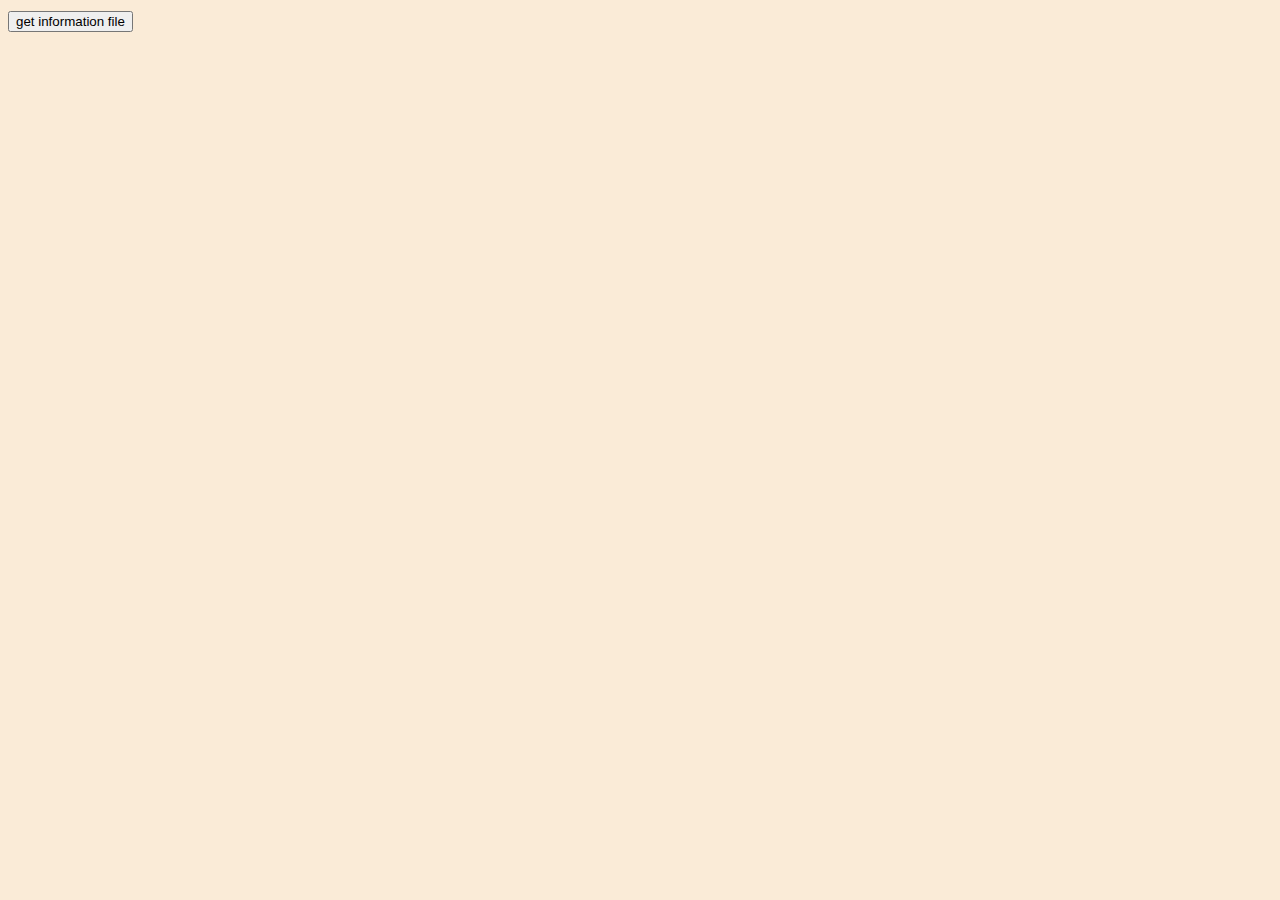
<file: AJAX/index.html>
<!DOCTYPE html>
<html lang="en">
<head>
    <meta charset="UTF-8">
    <link href="style.css" rel="stylesheet">
    <link href="https://fonts.googleapis.com/css?family=Grenze&display=swap" rel="stylesheet">
    <title>AJAX</title>
</head>
<body>

<div id="section">
    <button id="button">get information file</button>
<div id="users"></div>
</div>
<script src="main.js"></script>
</body>
</html>
</file>
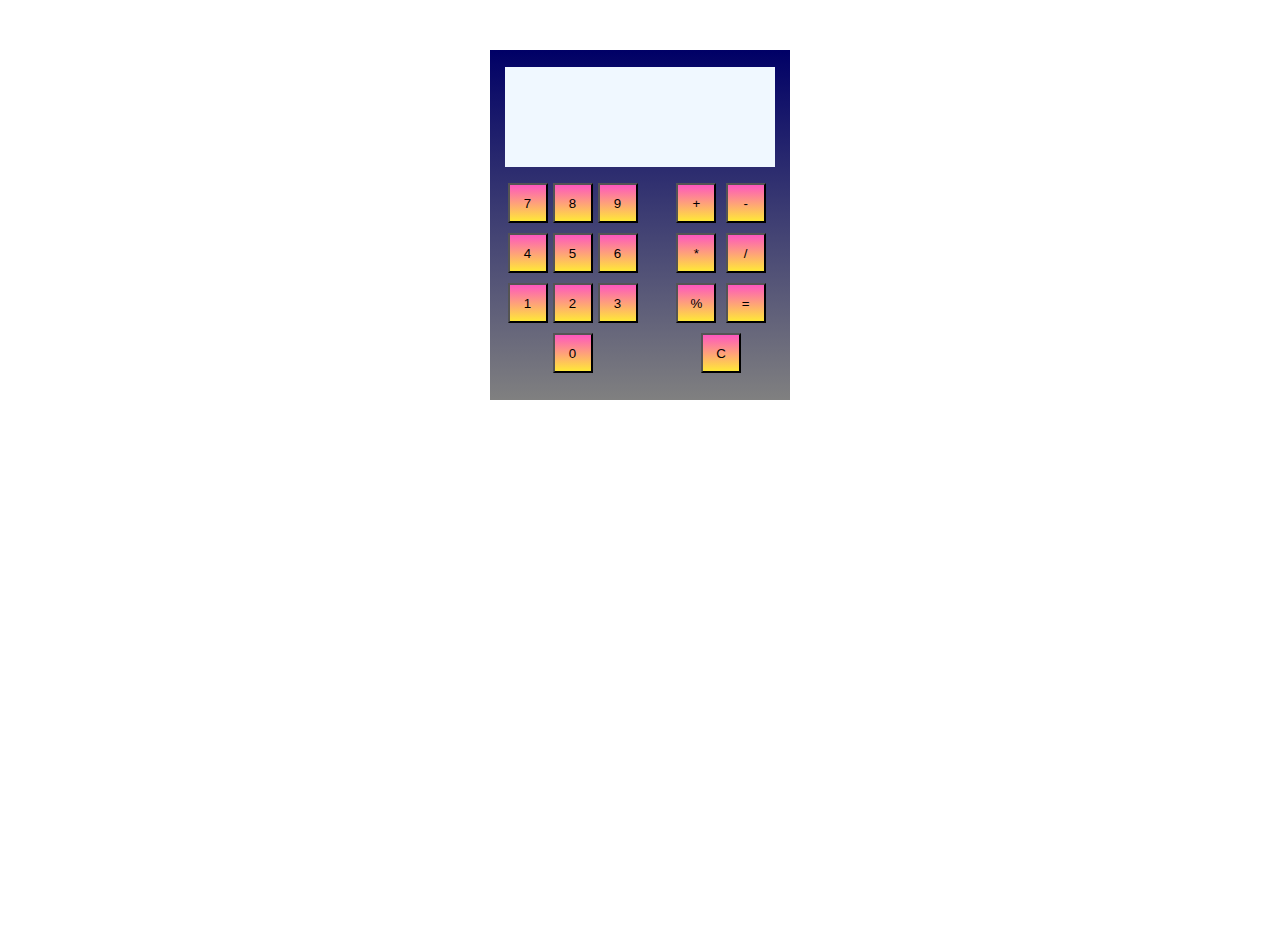
<file: calculator/index.html>
<!DOCTYPE html>
<html lang="en">
<head>
    <meta charset="UTF-8">
    <meta name="viewport" content="width=device-width, initial-scale=1.0">
    <link href="style.css" rel="stylesheet">
    <script src="main.js"></script>
    <title>Calculator</title>

</head>
<body>


<div id="calculator">

    <div id="calc-preview"></div>

    <div id="calc-buttons">

        <ul id="calc-numbers">
            <button>7</button>
            <button>8</button>
            <button>9</button>
            <button>4</button>
            <button>5</button>
            <button>6</button>
            <button>1</button>
            <button>2</button>
            <button>3</button>
            <button>0</button>
        </ul>

        <div id="operations">
            <button>+</button>
            <button>-</button>
            <button>*</button>
            <button>/</button>
            <button>%</button>
            <button class="eval">=</button>
            <button>C</button>
        </div>

    </div>

</div>


<script>
    /*
    Write your script here!
    Note: it is advised to work on this in small steps!
        1. When you click a button, make your code log something to the console.
            This way you can see if your event listener is linked properly!
        2. When you click a button, make the number/operation appear in the calc-preview div.
        3. ......
    */
        /*var keys = document.querySelectorAll('#calc-buttons button');
        var operations =['+','-','*','/','%'];
        var decimaladded = false;
    */
    var keys = document.querySelectorAll('#calc-buttons button');
    var operators =['+','-','*','/','%'];
    var decimalAdded = false;

    var i;
    var equation;
    for(i = 0; i < keys.length; i++){
        keys[i].onclick = function(e){
            var input = document.querySelector('#calc-preview');
            var inputValue = input.innerHTML;
            var btnValue = this.innerHTML;


            if(btnValue == 'C') {
                input.innerHTML = '';
                decimalAdded = false;
            }
            else if (btnValue == '='){
                equation = inputValue;
                var lastChar = equation[equation.length - 1];

                equation = equation.replace(/x/g, '*').replace(/÷/g, '/');

                if(operators.indexOf(lastChar) > -1 || lastChar == '.')
                    equation = equation.replace(/.$/, '');

                if(equation)
                    input.innerHTML = eval(equation);

                decimalAdded = false;
            }

            else if(operators.indexOf(btnValue) > -1) {
                /*var lastChar = inputValue[inputValue.length - 1];*/

                if(inputValue != '' && operators.indexOf(lastChar) == -1)
                    input.innerHTML += btnValue;

                else if(inputValue == '' && btnValue == '-')
                    input.innerHTML += btnValue;

                if(operators.indexOf(lastChar) > -1 && inputVal.length > 1){
                    input.innerHTML = inputValue.replace(/.$/, btnValue);
                }
                decimalAdded =false;
            }
            else if(btnValue == '.') {
                if(!decimalAdded) {
                    input.innerHTML += btnVal;
                    decimalAdded = true;
                }
            }
            else {
                input.innerHTML += btnValue;
            }
            e.preventDefault();
        }
    }

</script>

</body>
</html>
</file>
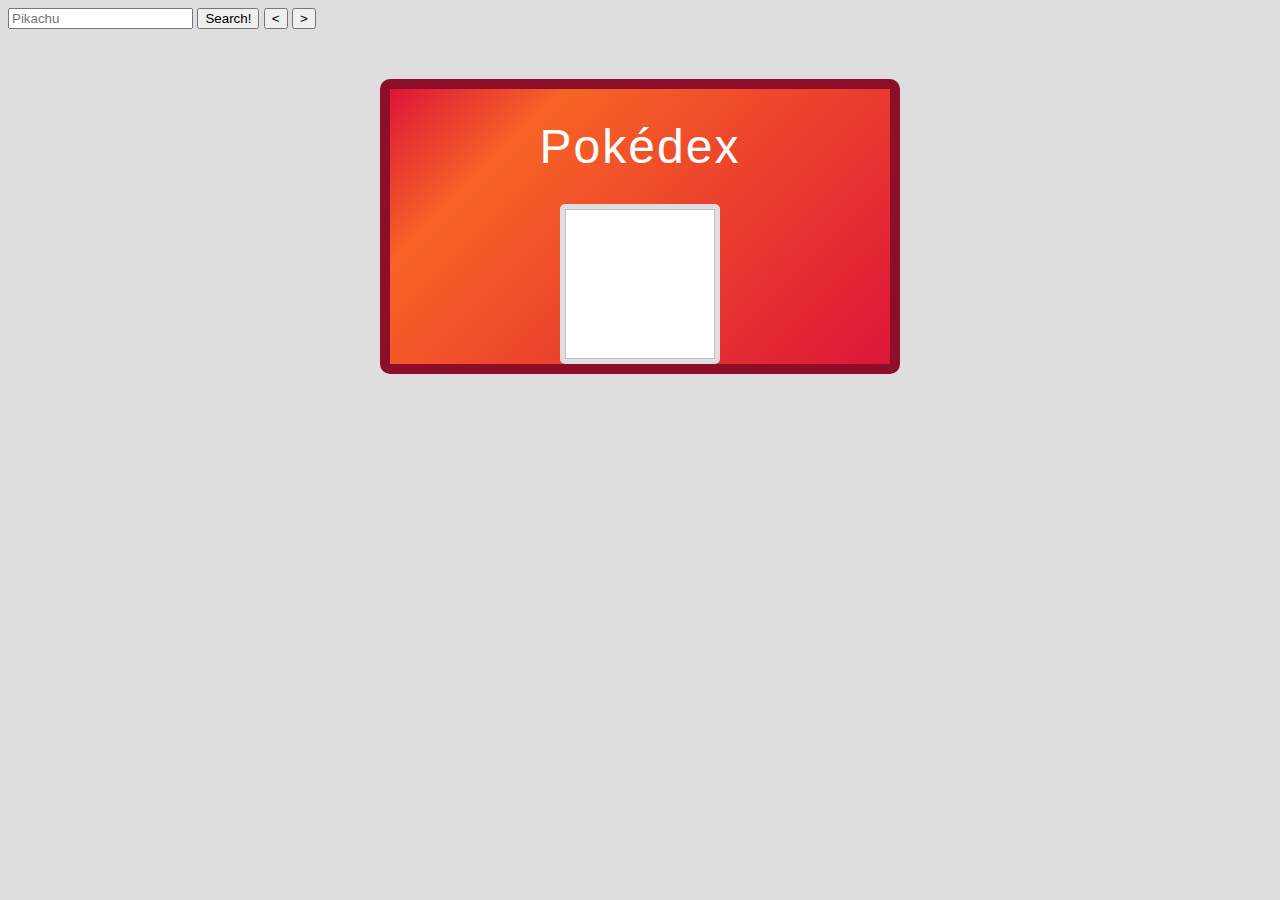
<file: DOM-manipulation/index.html>
<!DOCTYPE html>
<html lang="en">
<head>
    <meta charset="UTF-8">
    <meta name="viewport" content="width=device-width, initial-scale=1.0">
    <link href="style.css" rel="stylesheet">
    <title>Pokedex</title>
</head>
<body>


<input type="text" id="pokesearch" name="pokesearch" placeholder="Pikachu">
<label for="pokesearch"><button id="search">Search!</button></label>

<button id="previous">&lt;</button>
<button id="next">&gt;</button>

<ul id="list"></ul>
<div class="pokedex">
    <h1>Pokédex</h1>
    <div id="soheil"></div>
    <div id="id"></div>
    <div id="weight"></div>
    <div id="abilities"></div>
    <img class="poke-img" id="image">
    <div id="moves"></div>




</div>

<!--
<div class="pokedex">
    <h1>Pokédex</h1>
    <div class="poke-img">
        <img src="https://raw.githubusercontent.com/PokeAPI/sprites/master/sprites/pokemon/25.png" alt="">
    </div>
    <h3>Enter Pokémon<br>name or number:</h3>
    <form class="" action="index.html" method="post">
        <input type="text" name="" value="" class="pokename">
        <div class="btn">
            Search
        </div>
    </form>


</div>
-->

<script>
    /*==================================================================================================
    ======================================== Magic Happens Here! =======================================
    ==================================================================================================*/
    //Variables are declared.
    let base_url = "https://pokeapi.co/api/v2/";
    let poke_search = document.getElementById("pokesearch");
    let search = document.getElementById("search");
    let previous = document.getElementById("previous");
    let next = document.getElementById("next");
    let list = document.getElementById("list");
    let pokemon_name;
    let pokemon_id;
    let pokemon_moves;
    let pokemon_abilities;
    let pokemon_image;
    let pokemon_weight;
    //EventListeners are added to HTML elements.
    search.addEventListener("click", function() {
        LoadPokemon(poke_search.value);
    });
    poke_search.addEventListener("keyup", function(event) {
        if (event.key === "Enter") {
            LoadPokemon(poke_search.value);
        }
    });
    previous.addEventListener("click", function() {
        if (pokemon_id === undefined) {
            pokemon_id = 2;
        }
        LoadPokemon(--pokemon_id);
    });
    next.addEventListener("click", function() {
        if (pokemon_id === undefined) {
            pokemon_id = 0;
        }
        LoadPokemon(++pokemon_id);
    })
    //Function that looks up the data for a pokemon when it's given the pokemon's name or id number.
    function LoadPokemon(pokemon){
        let request = new XMLHttpRequest();
        let dots = 1;
        request.onreadystatechange = function() {
            if (this.readyState === 4 && this.status == 200 && pokemon !== "") {
                SetVariables(JSON.parse(this.responseText));
            }
            else {
                SetVariables(dots++);
            }
        }
        request.open("GET", base_url + "pokemon/" + pokemon.toString().toLowerCase(), true);
        request.send();
    }
    //This function changes the variables with the most recent pokemon's information.
    function SetVariables(data){
        if(typeof data === "number") {
            console.log("Searching for data" + ".".repeat(data))
        }
        else {
            console.log("Data found!")
            pokemon_name = data.name;
            pokemon_id = data.id;
            pokemon_moves = data.moves.map(x => x.move.name);
            pokemon_abilities = data.abilities.map(x => x.ability.name);
            pokemon_image = data.sprites.front_default;
            pokemon_weight = data.weight;
            DoThingsWithTheDom();
        }
    }
    //This function loads all of the pokemons and stores them in a list in your HTML.
    //Clicking one of the list items will then look up data for that specific pokemon!
    function LoadPokemonList() {
        let request = new XMLHttpRequest();
        list.innerHTML = "";
        request.onreadystatechange = function() {
            if (this.readyState === 4 && this.status == 200) {
                let pokemon_list = JSON.parse(this.responseText).results.map(x => x.name);
                for (pokemon of pokemon_list) {
                    let li = document.createElement("li");
                    li.innerHTML = pokemon;
                    li.addEventListener("click", function() {
                        LoadPokemon(this.innerHTML);
                    })
                    list.append(li);
                }
            }
        }
        request.open("GET", base_url + "pokemon?offset=0&limit=807", true);
        request.send();
    }
    //Function that you can call to see the current pokemon's information
    function LogPokeData() {
        console.log("Name: " + pokemon_name
            + "\n" + "ID: " + pokemon_id
            + "\n" + "Moves:", pokemon_moves
            , "\n" + "Abilities:", pokemon_abilities
            , "\n" + "Image URL: " + pokemon_image
            + "\n" + "Weight: " + pokemon_weight);
    }
    /*==================================================================================================
    ======================================== Magic Ends Here! ==========================================
    ==================================================================================================*/
    function DoThingsWithTheDom() {
        document.getElementById("soheil").innerHTML = 'Name:'  + pokemon_name;
         document.getElementById("id").innerHTML ='ID:' + pokemon_id;
        document.getElementById("moves").innerHTML = 'Moves:'+'<br />' + pokemon_moves;
        document.getElementById("abilities").innerHTML ='abilities:' +pokemon_abilities;
        document.getElementById("weight").innerHTML = 'weight:' + pokemon_weight;
        document.getElementById("image").src = pokemon_image;
        /*document.getElementById("soheil").innerHTML = 'Name:'  + pokemon_name + '<br>' + pokemon_id + '<br>' + pokemon_moves + '<br>' + pokemon_abilities + '<br>' + pokemon_weight;*/




        /*
        Write your code here!
        The following variables contain data for you to use. Be careful with the data types (some are numbers, some are strings and some are arrays)!
            pokemon_name
            pokemon_id
            pokemon_moves
            pokemon_abilities
            pokemon_image
            pokemon_weight
        The goal of the exercise is for you to display this information in your HTML.
        You can do this by placing empty tags in your HTML, and the assigning their content with JS.
        But you can also generate the HTML with document.createElement().
        */

    }
</script>

</body>
</html>
</file>
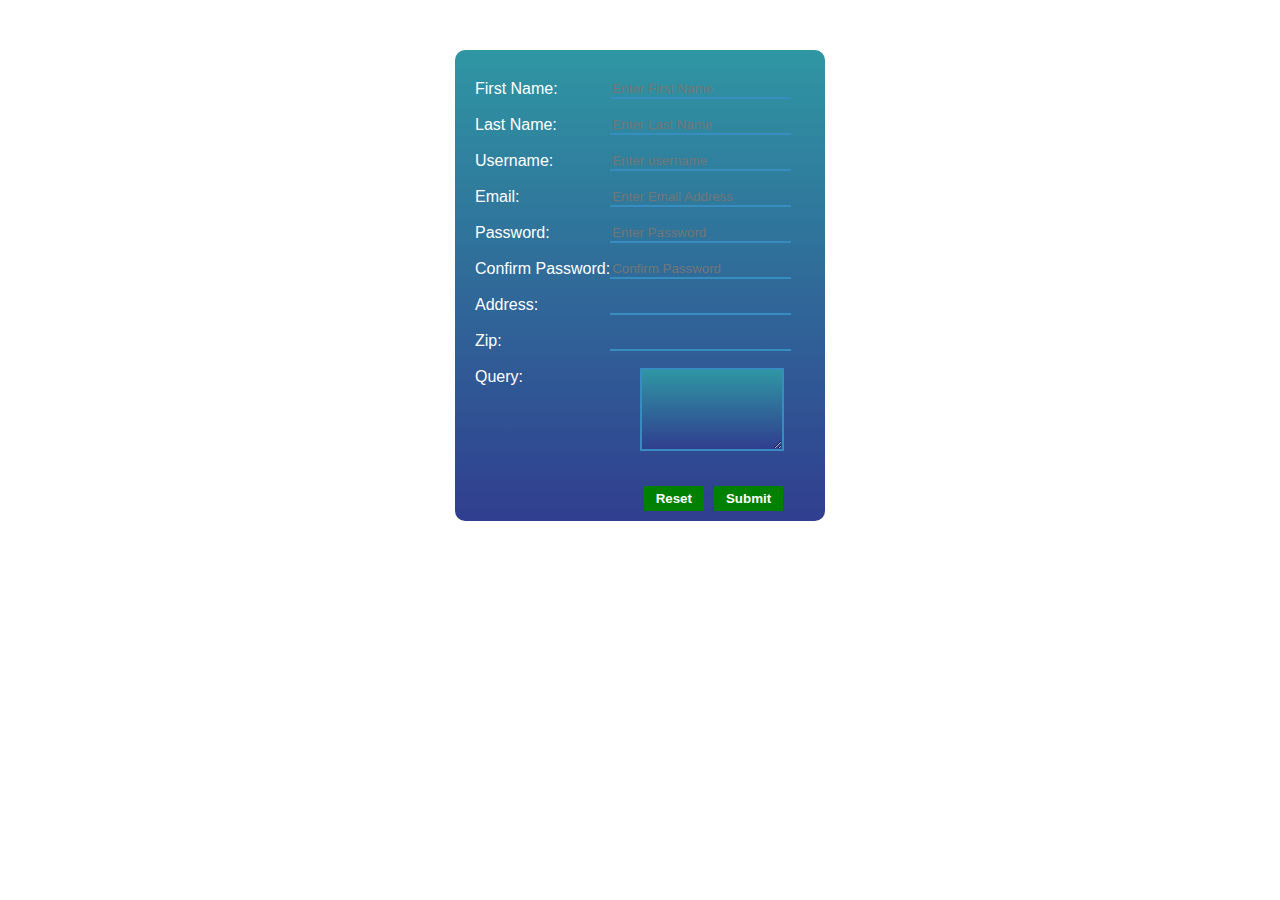
<file: form-validation/index.html>
<!DOCTYPE html>
<html>
<head>
    <title>Form-validation</title>
    <link rel="stylesheet" href="style.css" />
    <meta charset="UTF-8">
</head>
<body>
<div class="form-signup" id="singup">
    <form action="#" method="get" onsubmit="return singup()">
        <label for="firstname">First Name: <input type="text" class="fname" name="firstname" placeholder="Enter First Name"></label><br>
        <label for="lastname">Last Name: <input type="text" class="lname" name="lastname" placeholder="Enter Last Name"></label><br>
        <label for="usertname">Username: <input type="text" class="uname" name="username" placeholder="Enter username"></label><br>
        <label for="email">Email: <input type="email" class="email" name="email" placeholder="Enter Email Address"></label><br>
        <label for="password">Password: <input type="password" class="pwd" name="password" placeholder="Enter Password"></label><br>
        <label for="confrm password">Confirm Password: <input type="password" class="conpwd" name="password" placeholder="Confirm Password"></label><br>
        <label for="address">Address: <input type="text" name="password"></label><br>
        <label for="Zip">Zip: <input type="number" name="zip"></label><br>
        <label for="query">Query: <textarea name="query" class="query" rows="5" cols="15"></textarea></label>
        <p class="emsgb"></p>
        <input type="submit" name="submit" value="Submit">
        <input type="reset" name="reset" value="Reset">
    </form>
</div>
<script src="main.js"></script>
</body>
</html>





























































<!--
<html lang="en">
<head>
    <meta charset="UTF-8">
    <title>js-form</title>
    <link href="style.css" rel="stylesheet">
</head>
<body>
<div class="container">
    <form action="#" method="post" class="simpleform"  onsubmit=" return myFun()" >

        <div class="field" tabindex="1">
            <label for="first name">
                <i class="far fa-user"></i>Your First Name
            </label>
            <input id="first" name="first" type="text" placeholder="First name">
            <p></p>

        </div>

        <div class="field" tabindex="2">
            <label for="last  name">
                <i class="far fa-user"></i>Your Last Name
            </label>
            <input id="lastName" name="last" type="text" placeholder="last name" >
            <p></p>
        </div>

        <div class="field" tabindex="3">
            <label for="username">
                <i class="far fa-user"></i>Username
            </label>
            <input id="username" name="username" type="text" placeholder="Enter Username" value="">
            <span></span>
            <p id="massage01" style="color: red"></p>

        </div>


        <div class="field" tabindex="4">
            <label for="email">
                <i class="far fa-envelope"></i> Email
            </label>
            <input id="email" name="email" type="text" placeholder="@gmail.com" value="">
            <p id="emailError" style="color: red"></p>
        </div>
        <div class="field" tabindex="5">
            <lable for="Password">
                <i class="far fa-envelope"></i>Password
            </lable>
            <input id="pass" name="password" type="password" placeholder="Enter Password"  value="">
            <p id="massage00" style="color: red"></p>

           &lt;!&ndash; <div id="message">
                <h3>Password must contain the following:</h3>
                <p id="capital" class="invalid">A <b>capital (uppercase)</b> letter</p>
                <p id="number" class="invalid">A <b>number</b></p>
                <p id="length" class="invalid">Minimum <b>8 characters</b></p>
            </div>&ndash;&gt;

        </div>

            <div class="field" tabindex="6">
            <label for="Confirm password">
                <i class="far fa-user"></i> Confirm password
            </label>
            <input name="psw" type="password" placeholder="Confirm password"  id="Confirm_password" class="pwd2" value="">

                    <p id="msg"></p>
        </div>

        <div class="field" tabindex="7">
            <label for="Address">
                <i class="far fa-user"></i> Address
            </label>
            <input id="address" name="Address" type="text" placeholder="Address" >
            <p></p>
        </div>

        <div class="field" tabindex="8">
            <label for="City">
                <i class="far fa-user"></i> City
            </label>
            <input id="city" name="city" type="text" placeholder="City" >
            <p></p>
        </div>

        <div class="field" tabindex="9">
            <label for="zip">
                <i class="far fa-user"></i> Zip
            </label>
            <input id="zip" name="zip" type="number" placeholder="Zip">
            <p></p>

        </div>

       <button type="submit">Register</button>

    </form>
</div>

    <script src="main.js"></script>
</body>
</html>-->
</file>
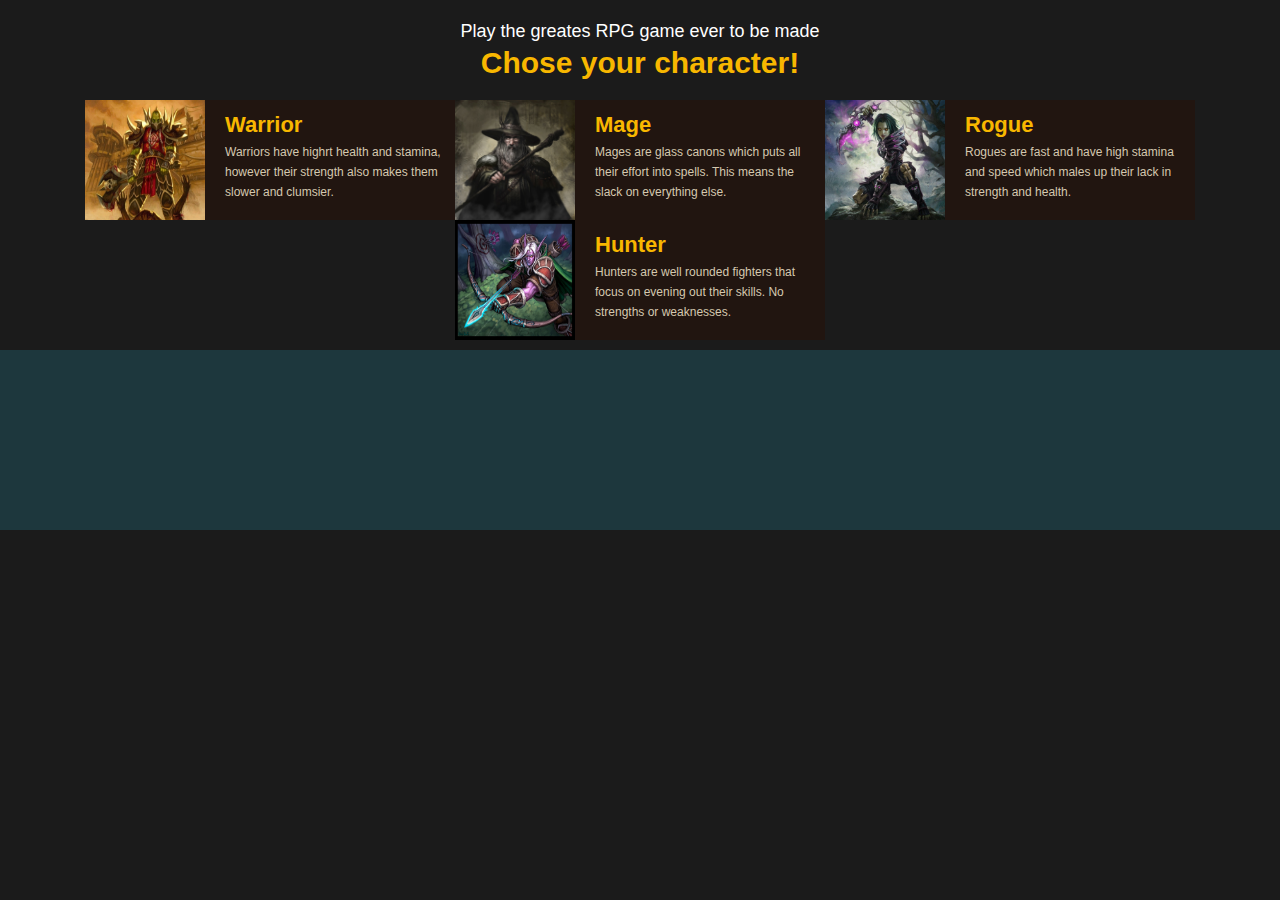
<file: js-rpg-game/index.html>
<!DOCTYPE html>
<html lang="en">
<head>
    <meta charset="UTF-8">
    <meta name="viewport" content="width=device-width, initial-scale=1.0">
    <meta http-equiv="X-UA-Compatible" content="ie=edge">
    <title>RPG</title>
    <link rel="stylesheet" href="style.css">
    <script src="js/enemy.js"></script>
    <script src="js/player.js"></script>
    <script src="js/gamemanager.js"></script>
</head>
<body>

<div class="header">
<p>Play the greates RPG game ever to be made</p>
<h2>Chose your character!</h2>
</div>

<div class="interface">
<a href="#"onclick="GameManager.setGameStart('Warrior')">
    <img src="img/warrior.jpg" alt="warrior">
    <div>
    <h3>Warrior</h3>
    <p>Warriors have highrt health and stamina, however their
    strength also makes them slower and clumsier.</p>
    </div>
</a>
<a href="#" onclick="GameManager.setGameStart('Mage')">
    <img src="img/mage.jpg" alt="mage">
    <div>
    <h3>Mage</h3>
    <p>Mages are glass canons which puts all their effort into spells. This means the slack on everything else.</p>
    </div>
</a>
<a href="#" onclick="GameManager.setGameStart('Rogue')">
    <img src="img/rogue.jpg" alt="rogue">
    <div>
    <h3>Rogue</h3>
    <p>Rogues are fast and have high stamina and speed which males up their lack in strength and health.</p>
    </div>
</a>
<a href="#" onclick="GameManager.setGameStart('Hunter')">
    <img src="img/hunter.jpg" alt="hunter">
    <div>
    <h3>Hunter</h3>
    <p>Hunters are well rounded fighters that focus on evening out their skills. No strengths or weaknesses.</p>
    </div>
</a>
</div>

<div class="actions">
        
</div>

<div class="arena" >
    <p id="player-damage"></p>
    <p id="won"></p>
    <p id="press00"></p>
    
    <p id="lost"></p>
    <p id="press01"></p>
    <p id="enemy-damage"></p>
</div>

<div class="enemy">

</div>








    
</body>
</html>
</file>
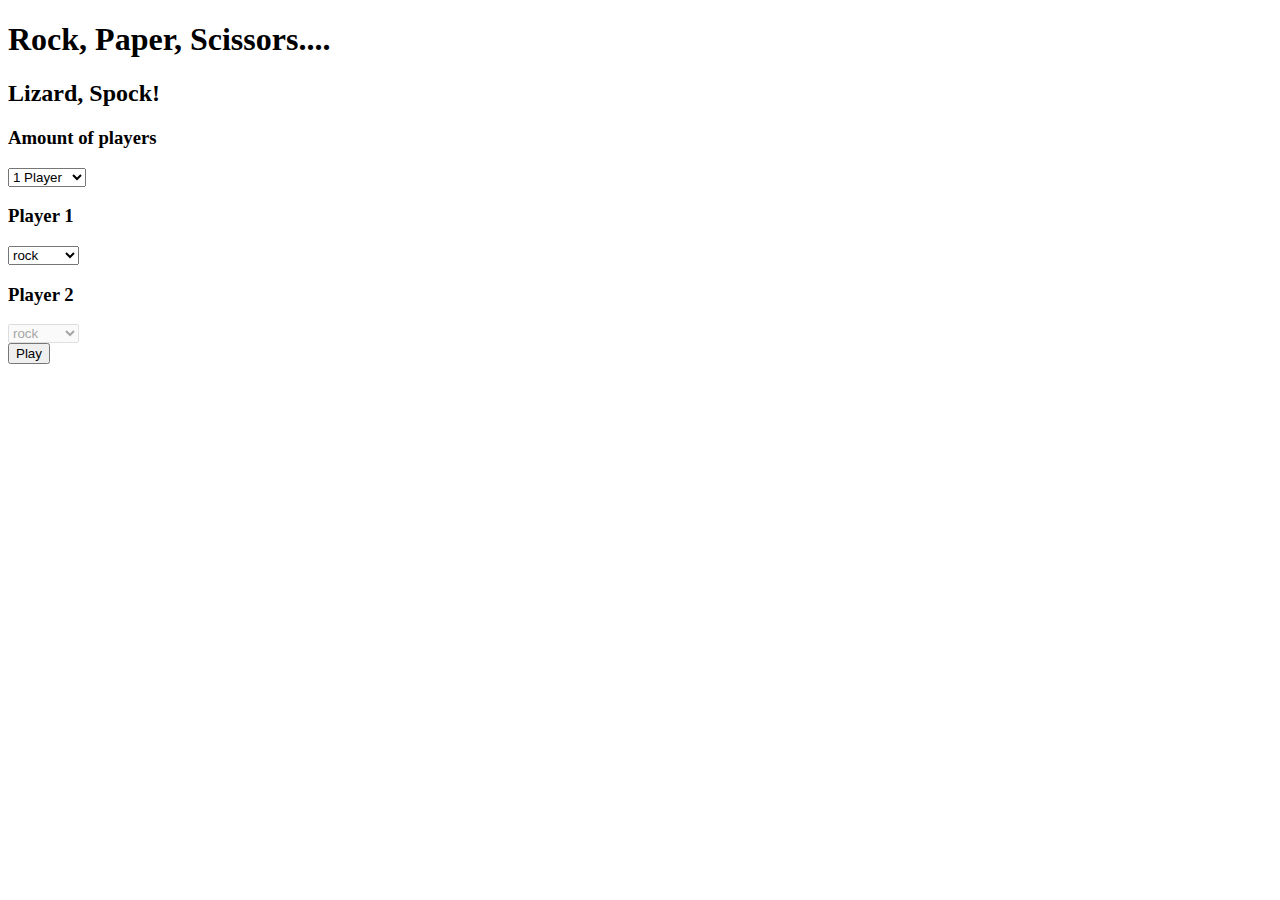
<file: Rock-Paper-Scissors/index.html>
<!DOCTYPE html>
<html lang="en">
<head>
    <meta charset="UTF-8">
    <meta name="viewport" content="width=device-width, initial-scale=1.0">
    <title>Rock, paper, scissors, ...</title>
</head>
<body>
<h1>Rock, Paper, Scissors....</h1>
<h2>Lizard, Spock!</h2>

<div>
    <h3>Amount of players</h3>
    <select name="players" id="players">
        <option value="1">1 Player</option>
        <option value="2">2 Players</option>
    </select>
</div>

<div>
    <h3>Player 1</h3>
    <select name="p1choice" id="p1choice"></select>
</div>

<div>
    <h3>Player 2</h3>
    <select name="p2choice" id="p2choice" disabled></select>
</div>

<button id="play">Play</button>

<div id="result"></div>

<script>
    let play = document.getElementById("play");
    play.addEventListener("click", playGame);
    let players = document.getElementById("players");
    players.addEventListener("change", changeGame);
    let p1choice = document.getElementById("p1choice");
    let p2choice = document.getElementById("p2choice");
    let choices = ["rock", "paper", "scissors"];
    for (choice of choices) {
        let element = document.createElement("option");
        element.value = choice;
        element.innerHTML = choice;
        p1choice.append(element);
    }
    for (choice of choices) {
        let element = document.createElement("option");
        element.value = choice;
        element.innerHTML = choice;
        p2choice.append(element);
    }
    function playGame(event){
        let p1value = p1choice.value;
        let p2value;

        if (p2choice.disabled === false) {
            p2value = p2choice.value;
        }
        else {
            p2value = choices[Math.floor(Math.random()*choices.length)];
        }
        if (p1value === "rock") {
            if (p2value === "rock") {
                console.log('you tried');
                document.getElementById('result').innerHTML += "<p>You tied.</p>"
            }
            else if (p2value === "paper") {
                console.log('you lose!.');
                document.getElementById('result').innerHTML += "<p>You lose.</p>"
                p2choice++;
            }
            else if (p2value === "scissors") {
                console.log('You Win');
                document.getElementById('result').innerHTML += "<p>You Win.</p>"
                p1choice++;
            }
        }



        else if(p1value === "paper") {
            if (p2value === "rock") {
                console.log('You Win.');
                document.getElementById('result').innerHTML += "<p>You Win.</p>"
                p1choice++;
            }

            else if (p2value === "paper") {
                console.log('You tried');
                document.getElementById('result').innerHTML += "<p>You tried.</p>"
            }
            else if (p2value === "scissors") {
                console.log("You lose!");
                document.getElementById('result').innerHTML += "<p>You lose.</p>"
                p2choice++;
            }
        }



        else if(p1value === "scissors") {
            if (p2value === "rock") {
                console.log('You lose!');
                document.getElementById('result').innerHTML += "<p>You lose.</p>"
                p2choice++;
            }

            else if (p2value === "paper") {
                console.log('You Win.');
                document.getElementById('result').innerHTML += "<p>You Win.</p>"
                p1choice++;
            }
            else if (p2value === "scissors") {
                console.log('You tried');
                document.getElementById('result').innerHTML += "<p>You tried.</p>"

            }
        }
    }
    function changeGame(event){
        if (players.value === "1") {
            p2choice.disabled = true;
        }

        else {
            p2choice.disabled = false;
        }
    }
</script>
</body>
</html>
</file>
<file: AJAX/style.css>
body {
  background: antiquewhite;
  font-family: "Grenze", serif;
}

.img {
  display: flex;
  justify-content: center;
}

.img img {
  border-radius: 50%;
  width: 300px;
  height: 300px;
}

p {
  display: flex;
  justify-content: center;
  font-size: 30px;
}

h2 {
  display: flex;
  justify-content: center;
}

#section {
  background: antiquewhite;
}

/*# sourceMappingURL=style.css.map */
</file>
<file: calculator/style.css>
* {
    margin: 0px;
    padding: 0px;
}
html, body {
    width: 100%;
    height: 100%;
}
ul {
    list-style-type: none;
}
button {
    width: 40px;
    height: 40px;
}
#calculator {
    width: 300px;
    height: 350px;
    background: linear-gradient(#000066,grey);
    margin: 50px auto;
    display: flex;
    flex-direction: column;
    align-items: center;
    justify-content: space-evenly
}
#calc-preview {
    width: 90%;
    height: 100px;
    background-color: aliceblue;
    color: gray;
    text-align: right;
}
#calc-buttons {
    width: 90%;
    height: 200px;
    display: flex;
    justify-content: space-between;
}
#calc-numbers {
    width: 50%;
    height: 100%;
    display: flex;
    flex-wrap: wrap;
    justify-content: space-around;
}
#operations {
    width: 40%;
    height: 100%;
    display: flex;
    flex-wrap: wrap;
    justify-content: space-evenly;
}
.hovering {
    border-color: hotpink;
    border-width: 3px;
}
#calc-numbers button{
    background: linear-gradient(to top,#ffe838,#fd57bf);
}
#operations button{
    background: linear-gradient(to top,#ffe838,#fd57bf);
}
</file>
<file: DOM-manipulation/style.css>
.container{
    width: 50%;
    background: gray;
    color: white;
    text-align: center;
}
body {
    font-family: "Roboto", sans-serif;
    background: #dedede;
}
#soheil{
    text-align: center;
    font-size: 30px;
    color: #fff;
}
#id{
    text-align: center;
    font-size: 30px;
    color: #fff;
    margin-top: 10px;
}
#weight{
    text-align: center;
    font-size: 30px;
    color: #fff;
}
#abilities{
    text-align: center;
    font-size: 30px;
    color: #fff;
}
#moves{
    text-align: -webkit-center;
    font-size: 15px;
    color: #fff;
    font-family: "Comic Sans MS";
}













.pokedex {
    display: block;
    width: 100%;
    max-width: 500px;
    height: 800px;

       background:#DD1638;
    background: rgb(243, 197, 189); /* Old browsers */
    background: -moz-linear-gradient(
            -45deg,
            rgba(243, 197, 189, 1) 0%,
            rgba(232, 108, 87, 1) 0%,
            rgba(221, 22, 56, 1) 0%,
            rgba(247, 100, 37, 1) 23%,
            rgba(221, 22, 56, 1) 100%
    ); /* FF3.6-15 */
    background: -webkit-linear-gradient(
            -45deg,
            rgba(243, 197, 189, 1) 0%,
            rgba(232, 108, 87, 1) 0%,
            rgba(221, 22, 56, 1) 0%,
            rgba(247, 100, 37, 1) 23%,
            rgba(221, 22, 56, 1) 100%
    ); /* Chrome10-25,Safari5.1-6 */
    background: linear-gradient(
            135deg,
            rgba(243, 197, 189, 1) 0%,
            rgba(232, 108, 87, 1) 0%,
            rgba(221, 22, 56, 1) 0%,
            rgba(247, 100, 37, 1) 23%,
            rgba(221, 22, 56, 1) 100%
    ); /* W3C, IE10+, FF16+, Chrome26+, Opera12+, Safari7+ */
    filter: progid:DXImageTransform.Microsoft.gradient(
            startColorstr="#f3c5bd",
            endColorstr="#dd1638",
            GradientType=1
    );

    margin: 50px auto;
    overflow: auto;
    overflow: hidden;
    position: relative;
    border: 10px solid #8d0e28;
    border-radius: 10px;
    height: auto;
}
.pokedex h1 {
    display: block;
    font-weight: 100;
    font-size: 3rem;
    text-align: center;
    margin: 30px 0;
    color: #fff;
    letter-spacing: 2px;
}



.poke-img {
    width: 150px;
    height: 150px;
    border: 5px solid #dedede;
    display: block;
    margin: auto;
    background: #fff;
    border-radius: 5px;

}
.poke-img img {
    width: 100%;
}
</file>
<file: form-validation/style.css>
body{
    padding: 0;
    margin: 0;
    font-family: arial, "helvetica";
}
/*sinup form*/
.form-signup{
    display: flex;
    width: 330px;
    min-height:400px;
    padding: 30px 20px 10px 20px;
    background: linear-gradient(rgba(47,150,163),rgba(48,62,143));
    margin: 0 auto;
    margin-top:50px;
    border-radius: 10px;
    color: white;
}
.form-signup a{
    text-decoration: none;
    font-size: 14px;
    margin-bottom: 20px;
}
.form-signup label{
    margin-top: 0;
    display: block;
}
.form-signup input{
    border: none;
    border-bottom: 2px solid #378cc0;
    background: none;
    color: black;
    float: right;
    margin-right: 5px;
}
.form-signup textarea{
    border: none;
    border: 2px solid #378cc0;
    background:linear-gradient(rgba(47,150,163),rgba(48,62,143));
    color: black;
    float: right;
    margin-right: 12px;
}
.form-signup input[type=submit]{
    border: none;
    background: green;
    color: #fff;
    font-weight: bold;
    border-radius: 0px;
    cursor: pointer;
    padding: 5px 12px;
    float: right;
    margin-top: 10px;
    display: block;
    margin-right: 13px;
}
.form-signup input[type=reset]{
    border: none;
    background: green;
    color: #fff;
    font-weight: bold;
    border-radius: 0px;
    cursor: pointer;
    padding: 5px 12px;
    float: right;
    margin-top: 10px;
    display: block;
    margin-right: 10px;
}
.form-signup p{
    display: block;
    margin-top: 90px;
    margin-right: -130px;
    text-align: center;
    color: red;
    transition: .300ms ease-in-out all;
    font-size: 14px;
}
</file>
<file: js-rpg-game/style.css>
img {
    width: 200px;
    height: 200px;
}
  
  * {
    margin: 0;
    padding: 0;
    text-decoration: none;
  }
  
  body {
    background-color: #1b1b1b;
  }
  
  .header {
    background-color: #1b1b1b;
    height: 100px;
    display: flex;
    flex-direction: column;
    flex-wrap: nowrap;
    align-items: center;
    justify-content: center;
  }
  
  
  .header p {
    font-family: arial;
    font-size: 18px;
    color: #fff;
    padding-bottom: 4px;
  }
  
  .header h2 {
    font-family: 'Acme', sans-serif;
    font-size: 30px;
    color: #f8b700;
  }
  
  .interface {
    padding: 0;
    width: 100%;
    display: flex;
    flex-wrap: wrap;
    justify-content: center;
    background-color: #1b1b1b;
  }
  
  .interface a {
    display: flex;
    flex-wrap: nowrap;
  }
  
  .interface img {
    width: 120px;
    height: 120px;
  }
  .items img {
    width: 120px;
    height: 120px;
  }
  
  .img-avatar {
    width: 160px !important;
    height: 160px !important;
  }
  
  .interface div {
    width: 220px;
    padding: 0 10px 0 20px;
    background-color: #211510;
  }
  
  .interface a:hover div {
    background-color: #3c1d3d;
  }
  
  .interface h3 {
    font-family: 'Acme', sans-serif;
    font-size: 22px;
    color: #f8b700;
    padding: 12px 0 4px;
  }
  
  .interface p {
    font-family: arial;
    font-size: 12px;
    color: #d5c8af;
    line-height: 20px;
  }
  
  .btn-prefight {
    margin-top: 10px;
    width: 100% !important;
    font-size: 50px;
  }
  
  .actions {
    width: 100%;
    display: flex;
    flex-wrap: wrap;
    justify-content: center;
  }
  
  .actions a {
    width: 33.33%;
    padding: 10px 0px;
    text-align: center;
    font-size: 14px;
    font-family: arial;
    color: #1b1b1b;
  }
  
  .actions a:nth-of-type(1) {
    background-color: #e64747;
  }
  
  .actions a:nth-of-type(2) {
    background-color: #e6ce47;
  }
  
  .actions a:nth-of-type(3) {
    background-color: #6de647;
  }
  
  .actions a:hover {
    opacity: 0.9;
  }
  
  .arena {
    width: 100%;
    height: 180px;
    background-color: #1d373d;
    background-position: center;
    background-repeat: no-repeat;
    background-size: 35vh;
    display: flex;
    flex-direction:  column;
    justify-content: center;
    align-items: center;
    margin: 10px 0 10px 0;
  }
  .arena p {
  margin: 0 0 10px 0;
  color: yellow;
  }
  #won {
    color: green;
    font-size: 40px;
  }
  #lost {
    color: red;
    font-size: 40px;
  }
  #press00 {
    color: green;
    font-size: 20px;
  }
  #press01 {
    color: red;
    font-size: 20px;
  }
  #btnnn-lost{
    background-color: red;
    border: 2px solid red;
    border-radius: 15px;
    font-size: 30px;
    color: wheat;
  }
  #btnnn-won {
    background-color: green;
    border: 2px solid green;
    border-radius: 15px;
    font-size: 30px;
    color: wheat;
  }
  
  .enemy {
    padding: 0;
    width: 100%;
    display: flex;
    flex-wrap: wrap;
    justify-content: center;
    background-color: #1b1b1b;
  }
  
  .enemy a {
    display: flex;
    flex-wrap: nowrap;
  }
  
  .enemy img {
    width: 120px;
    height: 120px;
  }
  
  .enemy div {
    width: 220px;
    padding: 0 10px 0 20px;
    background-color: #211510;
  }
  
  .enemy a:hover div {
    background-color: #3c1d3d;
  }
  
  .enemy h3 {
    font-family: 'Acme', sans-serif;
    font-size: 22px;
    color: #f8b700;
    padding: 12px 0 4px;
  }
  
  .enemy p {
    font-family: arial;
    font-size: 12px;
    color: #d5c8af;
    line-height: 20px;
  }
  .items {
    display: flex;
    justify-content: space-around;
    
  }
  .items a {
    background-color: #1b1b1b;
    text-align: center;
  }
</file>
